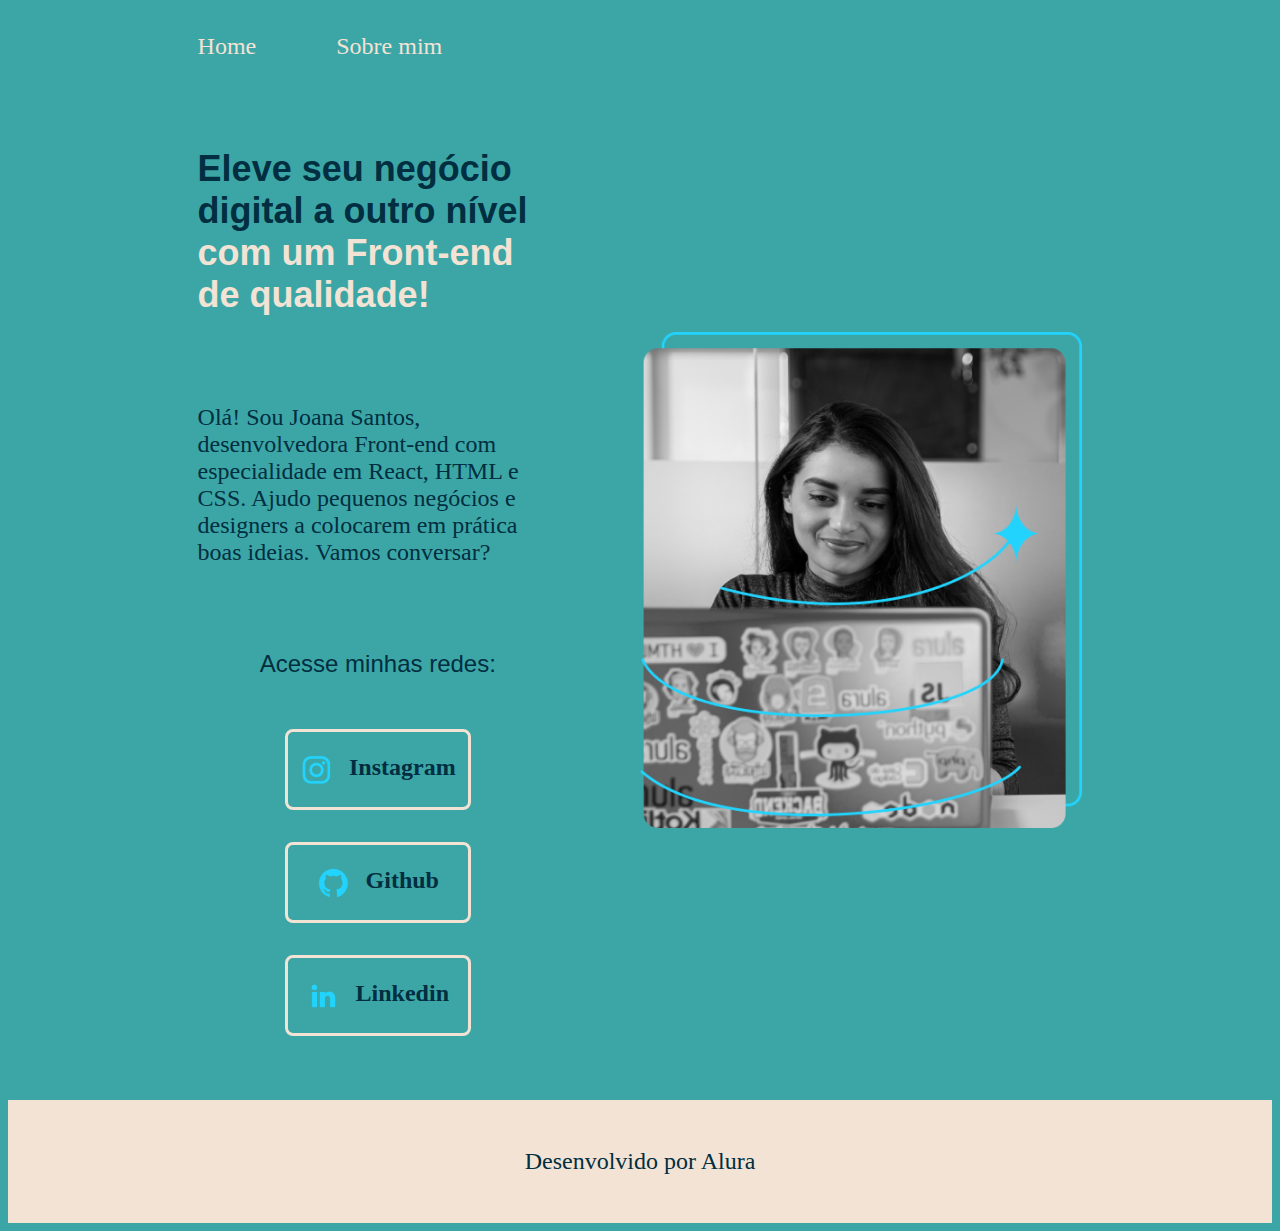
<file: index.html>
<!DOCTYPE html>
<html lang="pt-br">
<head>
    <meta charset="UTF-8">
    <meta http-equiv="X-UA-Compatible" content="IE=edge">
    <meta name="viewport" content="width=device-width, initial-scale=1.0">
    <title>Portifolio</title>
    <link rel="stylesheet" href= ./styles/style.css >
</head>
<body>
    <header class="cabecalho">
        <nav class="cabecalho__menu">
            <a class="cabecalho__menu__link" href="index.html">Home</a>
            <a class="cabecalho__menu__link" href="about.html">Sobre mim</a>
        </nav>
    </header>
    <main class=apresentacao>
        <section class="apresentacao__conteudo">
            <h1 class="apresentacao__conteudo__titulo">Eleve seu negócio digital a outro nível <strong class="titulo-destaque">com um Front-end de qualidade!</strong></h1>
            <p class="apresentacao__conteudo__texto">Olá! Sou Joana Santos, desenvolvedora Front-end com especialidade em React, HTML e CSS. Ajudo pequenos negócios e designers a colocarem em prática boas ideias. Vamos conversar?</p>
            <div class="apresentacao__links">
                <h2 class="apresentacao__links__subtitulo">Acesse minhas redes:</h2>
                <a class="apresentacao__links__navegacao" href="https://instagram.com/joaovic04">
                    <img src="./assets/instagram.png" alt="">
                    Instagram</a>
                <a class="apresentacao__links__navegacao" href="https://github.com/joaovic04">
                    <img src="./assets/github.png">
                    Github </a>
                    <a class="apresentacao__links__navegacao" href="https://www.linkedin.com/in/jo%C3%A3o-victor-oliveira-936403a5/">
                        <img src="./assets/linkedin.png">
                        Linkedin
                    </a>
                    
        </div>
        </section>
        <img class="apresentacao__imagem" src="imagem.png" alt="Foto da Joana Santos programando">

    </main>
    <footer class="rodape">
        <p>Desenvolvido por Alura</p>
    </footer>
</body>
</html>
</file>
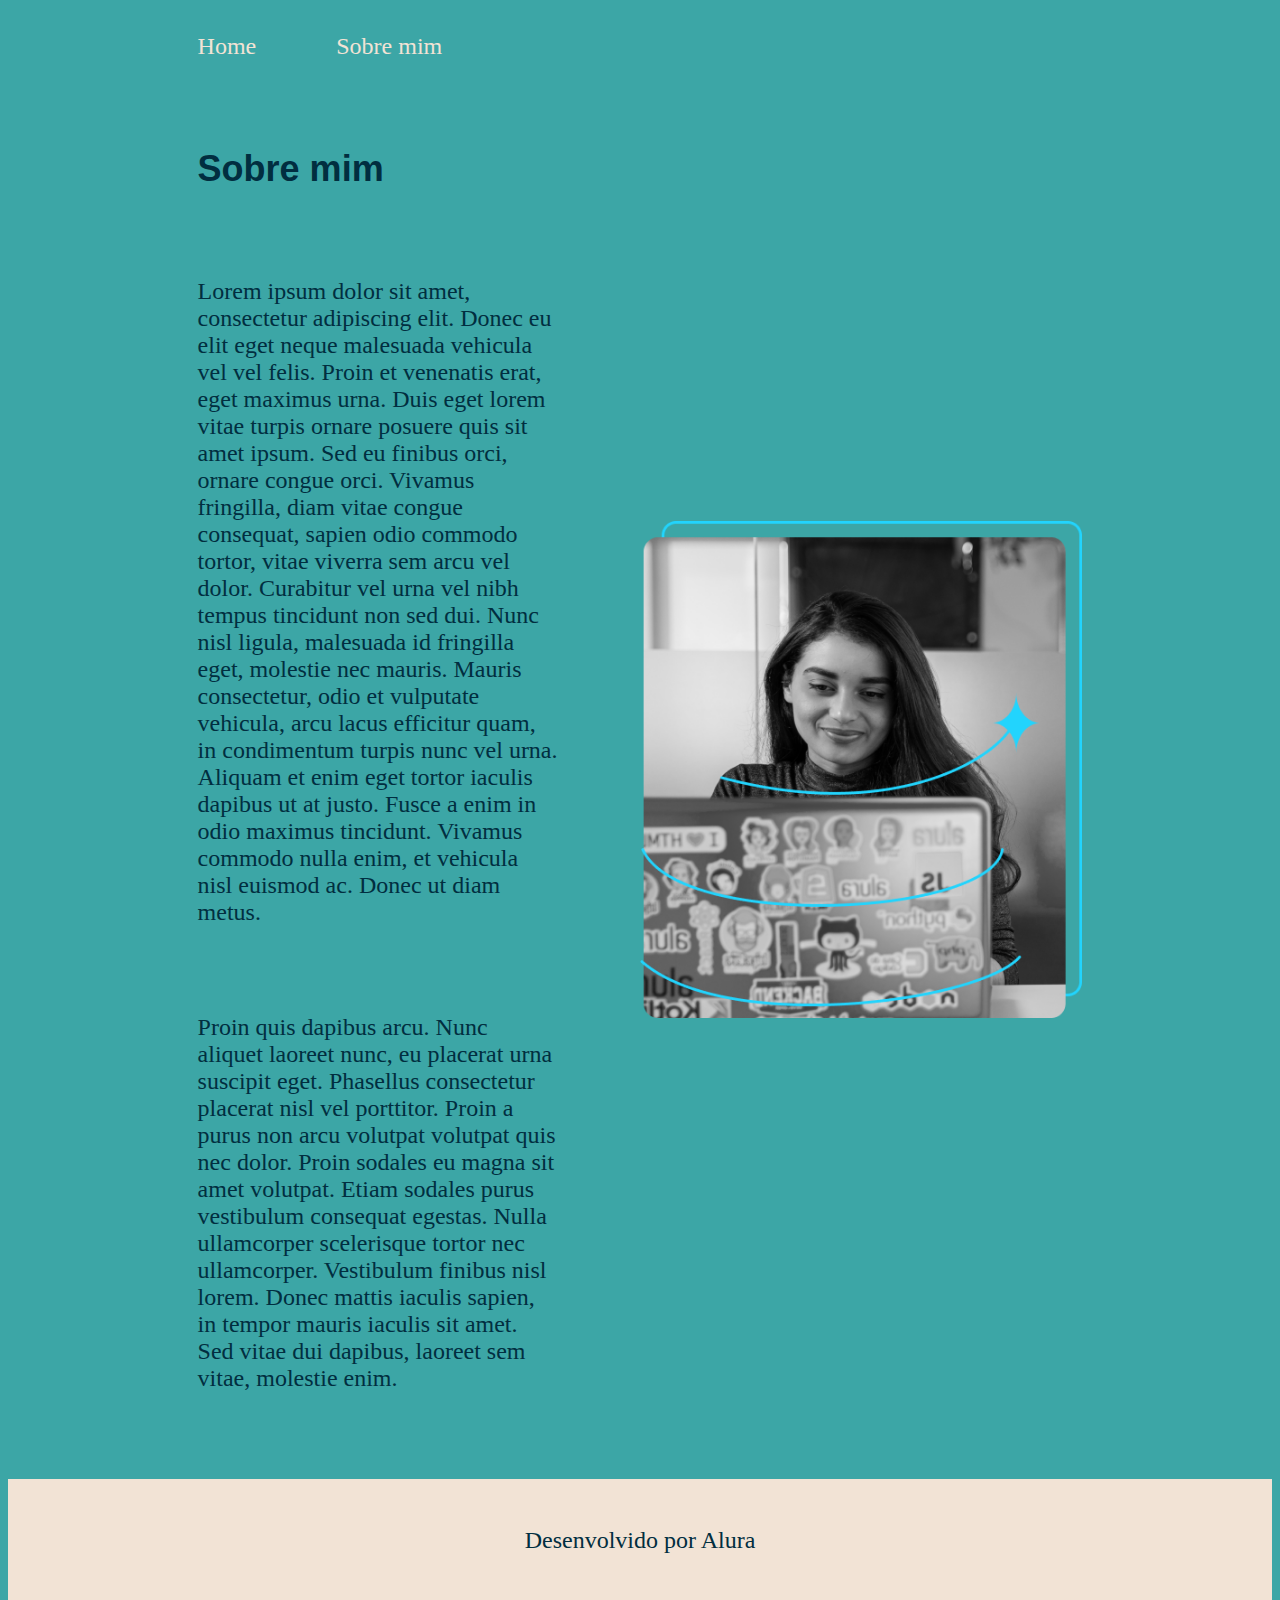
<file: about.html>
<!DOCTYPE html>
<html lang="pt-br">
<head>
    <meta charset="UTF-8">
    <meta name="viewport" content="width=device-width, initial-scale=1.0">
    <title>Sobre mim</title>
    <link rel="stylesheet" href="./styles/style.css">
</head>
<body>
    <header class="cabecalho">
        <nav class="cabecalho__menu">
            <a class="cabecalho__menu__link" href="index.html">Home</a>
            <a class="cabecalho__menu__link" href="about.html">Sobre mim</a>
        </nav>
    </header>
    <main class="apresentacao">
        <section class="apresentacao__conteudo">
            <h1 class="apresentacao__conteudo__titulo">Sobre mim</h1>
            <p class="apresentacao__conteudo__texto">Lorem ipsum dolor sit amet, consectetur adipiscing elit. Donec eu elit eget neque malesuada vehicula vel vel felis. Proin et venenatis erat, eget maximus urna. Duis eget lorem vitae turpis ornare posuere quis sit amet ipsum. Sed eu finibus orci, ornare congue orci. Vivamus fringilla, diam vitae congue consequat, sapien odio commodo tortor, vitae viverra sem arcu vel dolor. Curabitur vel urna vel nibh tempus tincidunt non sed dui. Nunc nisl ligula, malesuada id fringilla eget, molestie nec mauris. Mauris consectetur, odio et vulputate vehicula, arcu lacus efficitur quam, in condimentum turpis nunc vel urna. Aliquam et enim eget tortor iaculis dapibus ut at justo. Fusce a enim in odio maximus tincidunt. Vivamus commodo nulla enim, et vehicula nisl euismod ac. Donec ut diam metus.</p>
            <p class="apresentacao__conteudo__texto">Proin quis dapibus arcu. Nunc aliquet laoreet nunc, eu placerat urna suscipit eget. Phasellus consectetur placerat nisl vel porttitor. Proin a purus non arcu volutpat volutpat quis nec dolor. Proin sodales eu magna sit amet volutpat. Etiam sodales purus vestibulum consequat egestas. Nulla ullamcorper scelerisque tortor nec ullamcorper. Vestibulum finibus nisl lorem. Donec mattis iaculis sapien, in tempor mauris iaculis sit amet. Sed vitae dui dapibus, laoreet sem vitae, molestie enim.</p>
        </section>
        <img class="apresentacao__imagem" src="imagem.png" alt="Foto da Joana Santos programando">
    </main>
    <footer class="rodape">
        <p>Desenvolvido por Alura</p>
    </footer>
    
</body>
</html>
</file>
<file: styles/style.css>
*
@import url('https://fonts.googleapis.com/css2?family=Krona+One&family=Montserrat:wght@400;600&display=swap');
{
    margin: 0;
    padding: 0;
}
:root {
    --cor-primaria: #3ca6a6 ;
    --cor-secundaria: #012e40 ;
    --cor-terciaria: #f2e3d5 ;
    --cor-hover: #5dc2c2 ;

    --fonte-primaria: 'Krona One', sans-serif;
    --fonte-secundaria: 'Montsserrat, sans-serif';
}
body {
  
    box-sizing: border-box;
    background-color: var(--cor-primaria);
    color: var(--cor-secundaria) ;
}
.cabecalho {
    padding: 2% 0 0 15%;
}
.cabecalho__menu {
    display: flex;
    gap: 80px
}
.cabecalho__menu__link {
    font-family: var(--fonte-secundaria) ;
    font-weight: 400;
    font-size: 1.5rem;
    color: var(--cor-terciaria) ;
    text-decoration: none;
    
}
.apresentacao {
    padding: 5% 15%;
    align-items: center;
    display: flex;
    justify-content: space-between;
    gap: 82px;
}
.apresentacao__conteudo {
    width: 50%;
    display: flex;
    flex-direction: column;
    gap: 40px;
}
.apresentacao__conteudo__titulo {
    font-size: 2.25rem;
    font-family: var(--fonte-primaria) ;
}
.titulo-destaque{
    color: var(--cor-terciaria) ;
}
.apresentacao__conteudo__texto {
    font-size: 1.5rem;
    font-family: var(--fonte-secundaria);
    font-weight: 400;
}
.apresentacao__links {
    display: flex;
    justify-content: space-between;
    flex-direction: column;
    align-items: center;
    gap: 32px;
}
.apresentacao__links__subtitulo{
    font-family: var(--fonte-primaria);
    font-weight: 400;
    font-size: 1.5rem;
}
.apresentacao__links__navegacao {
   
    display: flex;
    justify-content: center; gap: 16px;
    border: solid var(--cor-terciaria) ;
    width: 50%;
    text-align: center;
    border-radius: 8px;
    font-size: 1.5rem;
    padding: 21.5px 0;
    text-decoration: none;
    color: var(--cor-secundaria) ;
    font-family: var(--fonte-secundaria);
    font-weight: 600;
}
.apresentacao__links__link:hover {
    background-color: var(--cor-hover) ;
}
.apresentacao__imagem{
    width: 50%;
}

.rodape {
    background-color: var(--cor-terciaria);
    color: var(--cor-secundaria) ;
    padding: 24px;
    text-align: center;
    font-family: var(--fonte-secundaria);
    font-size: 1.5rem;
    font-weight: 400;

}
@media (max-width: 1200px){
    .cabecalho {
        padding: 10%;
    }
    .cabecalho__menu{
        justify-content: center;
    }
    .apresentacao {
        flex-direction: column-reverse;
        padding: 5%;
    }
    .apresentacao__conteudo{
        width:auto
    }
}
</file>
